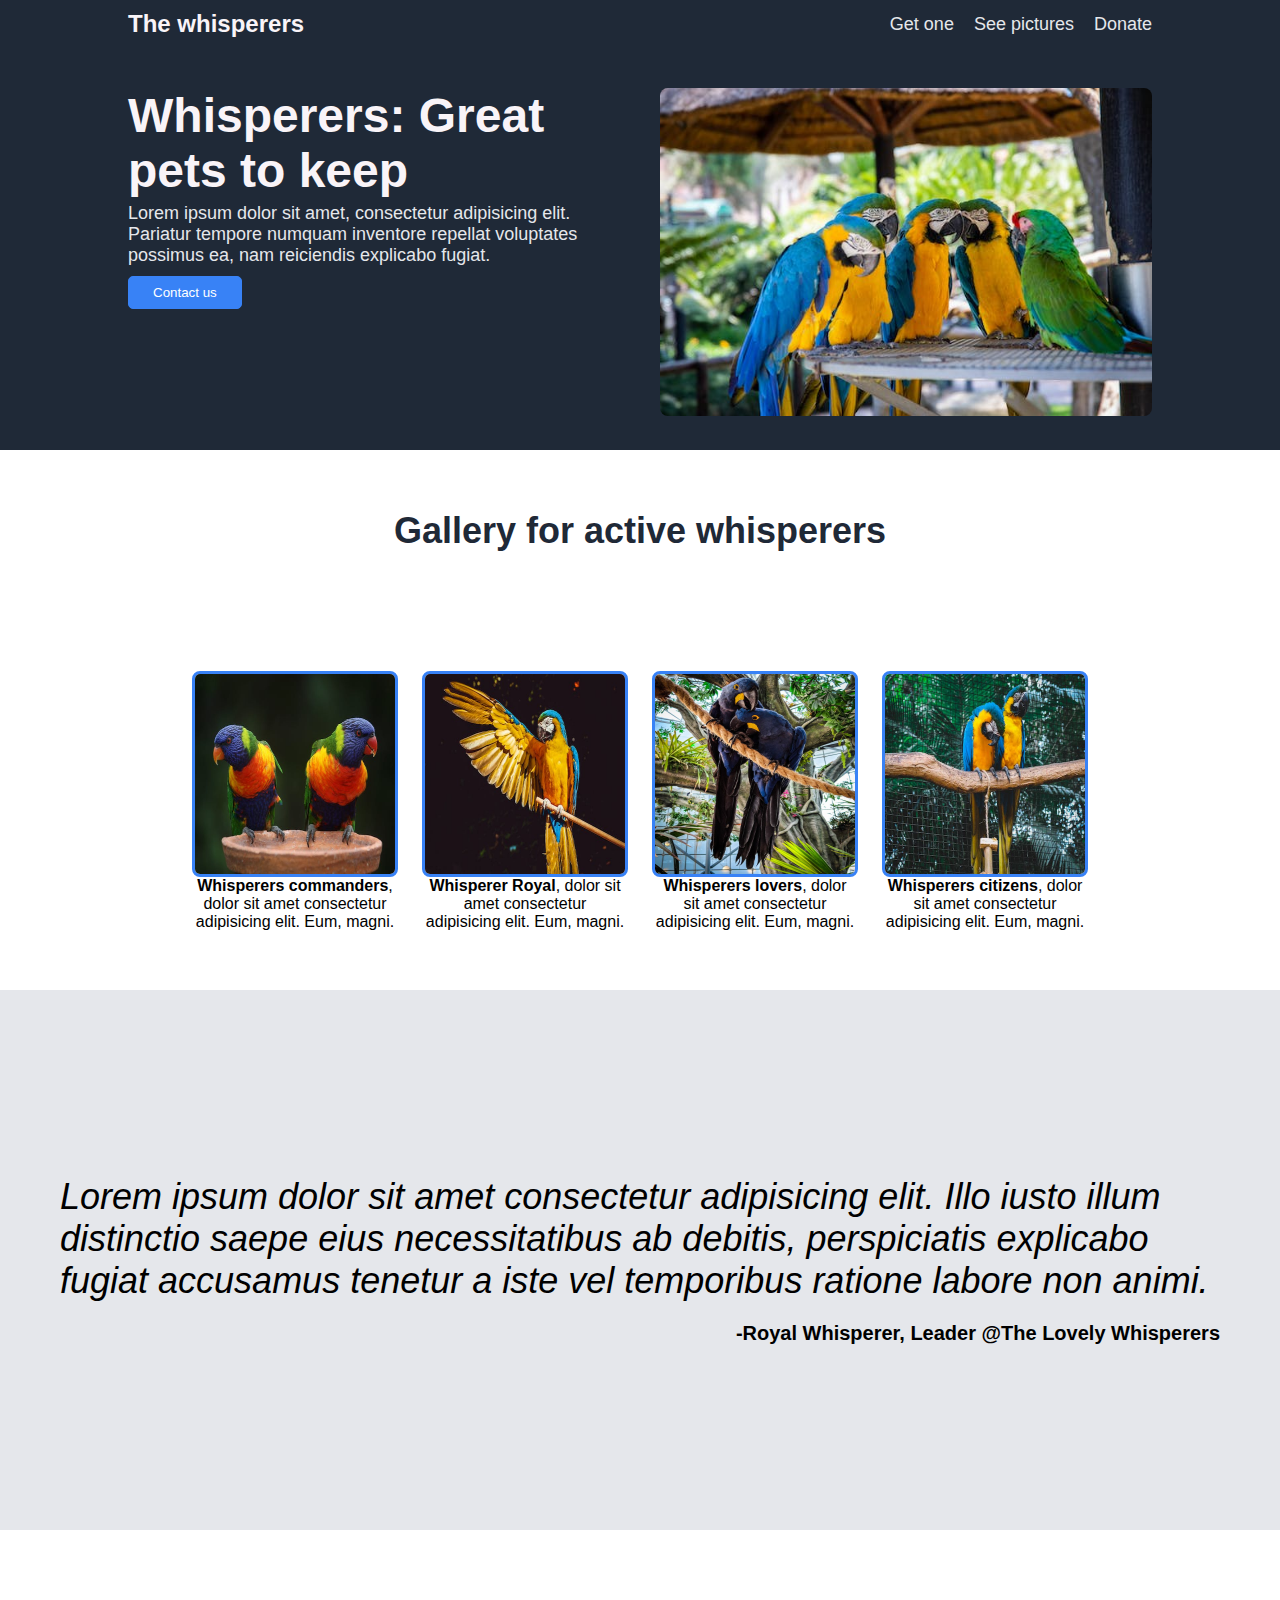
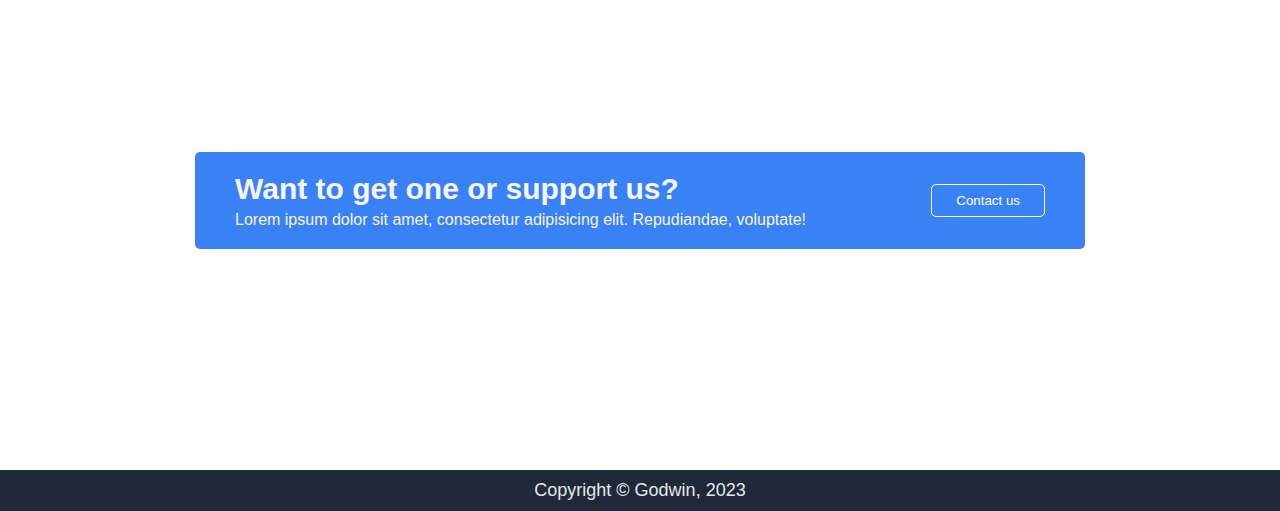
<file: index.html>
<!DOCTYPE html>
<html lang="en">
    <head>
        <meta charset="UTF-8" />
        <meta name="viewport" content="width=device-width, initial-scale=1.0" />
        <title>🦜The Whisperers🦜</title>
        <link rel="stylesheet" href="./style.css" />
    </head>
    <body>
        <header>
            <div class="header-container">
                <div class="header-nav">
                    <div class="logo">The whisperers</div>
                    <ul>
                        <li><a href="#">Get one</a></li>
                        <li><a href="#">See pictures</a></li>
                        <li><a href="#">Donate</a></li>
                    </ul>
                </div>
                <div class="header-content">
                    <div class="left">
                        <p class="bold">Whisperers: Great pets to keep</p>
                        <p class="secondary-text">
                            Lorem ipsum dolor sit amet, consectetur adipisicing
                            elit. Pariatur tempore numquam inventore repellat
                            voluptates possimus ea, nam reiciendis explicabo
                            fugiat.
                        </p>
                        <button>Contact us</button>
                    </div>

                    <img
                        src="./images/parrot.jpeg"
                        alt="Two cute parrots"
                        class="right"
                    />
                </div>
            </div>
        </header>
        <main>
            <section class="one">
                <p>Gallery for active whisperers</p>
                <div class="gallery">
                    <div class="card1">
                        <img
                            src="./images/parrot2.jpeg"
                            alt="Beautiful identical parrots"
                        />
                        <p>
                            <b>Whisperers commanders</b>, dolor sit amet
                            consectetur adipisicing elit. Eum, magni.
                        </p>
                    </div>
                    <div class="card2">
                        <img
                            src="./images/parrot3.jpeg"
                            alt="A beautiful parrot"
                        />
                        <p>
                            <b>Whisperer Royal</b>, dolor sit amet consectetur
                            adipisicing elit. Eum, magni.
                        </p>
                    </div>
                    <div class="card3">
                        <img
                            src="./images/parrot4.jpeg"
                            alt="Two lovely parrots"
                        />
                        <p>
                            <b>Whisperers lovers</b>, dolor sit amet consectetur
                            adipisicing elit. Eum, magni.
                        </p>
                    </div>
                    <div class="card4">
                        <img
                            src="./images/parrot5.jpeg"
                            alt="Two cute parrots"
                        />
                        <p>
                            <b>Whisperers citizens</b>, dolor sit amet
                            consectetur adipisicing elit. Eum, magni.
                        </p>
                    </div>
                </div>
            </section>
            <section class="two">
                <div class="quote">
                    <div class="quote-text">
                        Lorem ipsum dolor sit amet consectetur adipisicing elit.
                        Illo iusto illum distinctio saepe eius necessitatibus ab
                        debitis, perspiciatis explicabo fugiat accusamus tenetur
                        a iste vel temporibus ratione labore non animi.
                    </div>
                    <p class="speaker">
                        -Royal Whisperer, Leader @The Lovely Whisperers
                    </p>
                </div>
            </section>
            <section class="three">
                <div class="last-container">
                    <div class="left">
                        <p class="bold">Want to get one or support us?</p>
                        <p class="text">
                            Lorem ipsum dolor sit amet, consectetur adipisicing
                            elit. Repudiandae, voluptate!
                        </p>
                    </div>
                    <div class="right">
                        <button>Contact us</button>
                    </div>
                </div>
            </section>
        </main>
        <footer>Copyright &copy; Godwin, 2023</footer>
    </body>
</html>
</file>
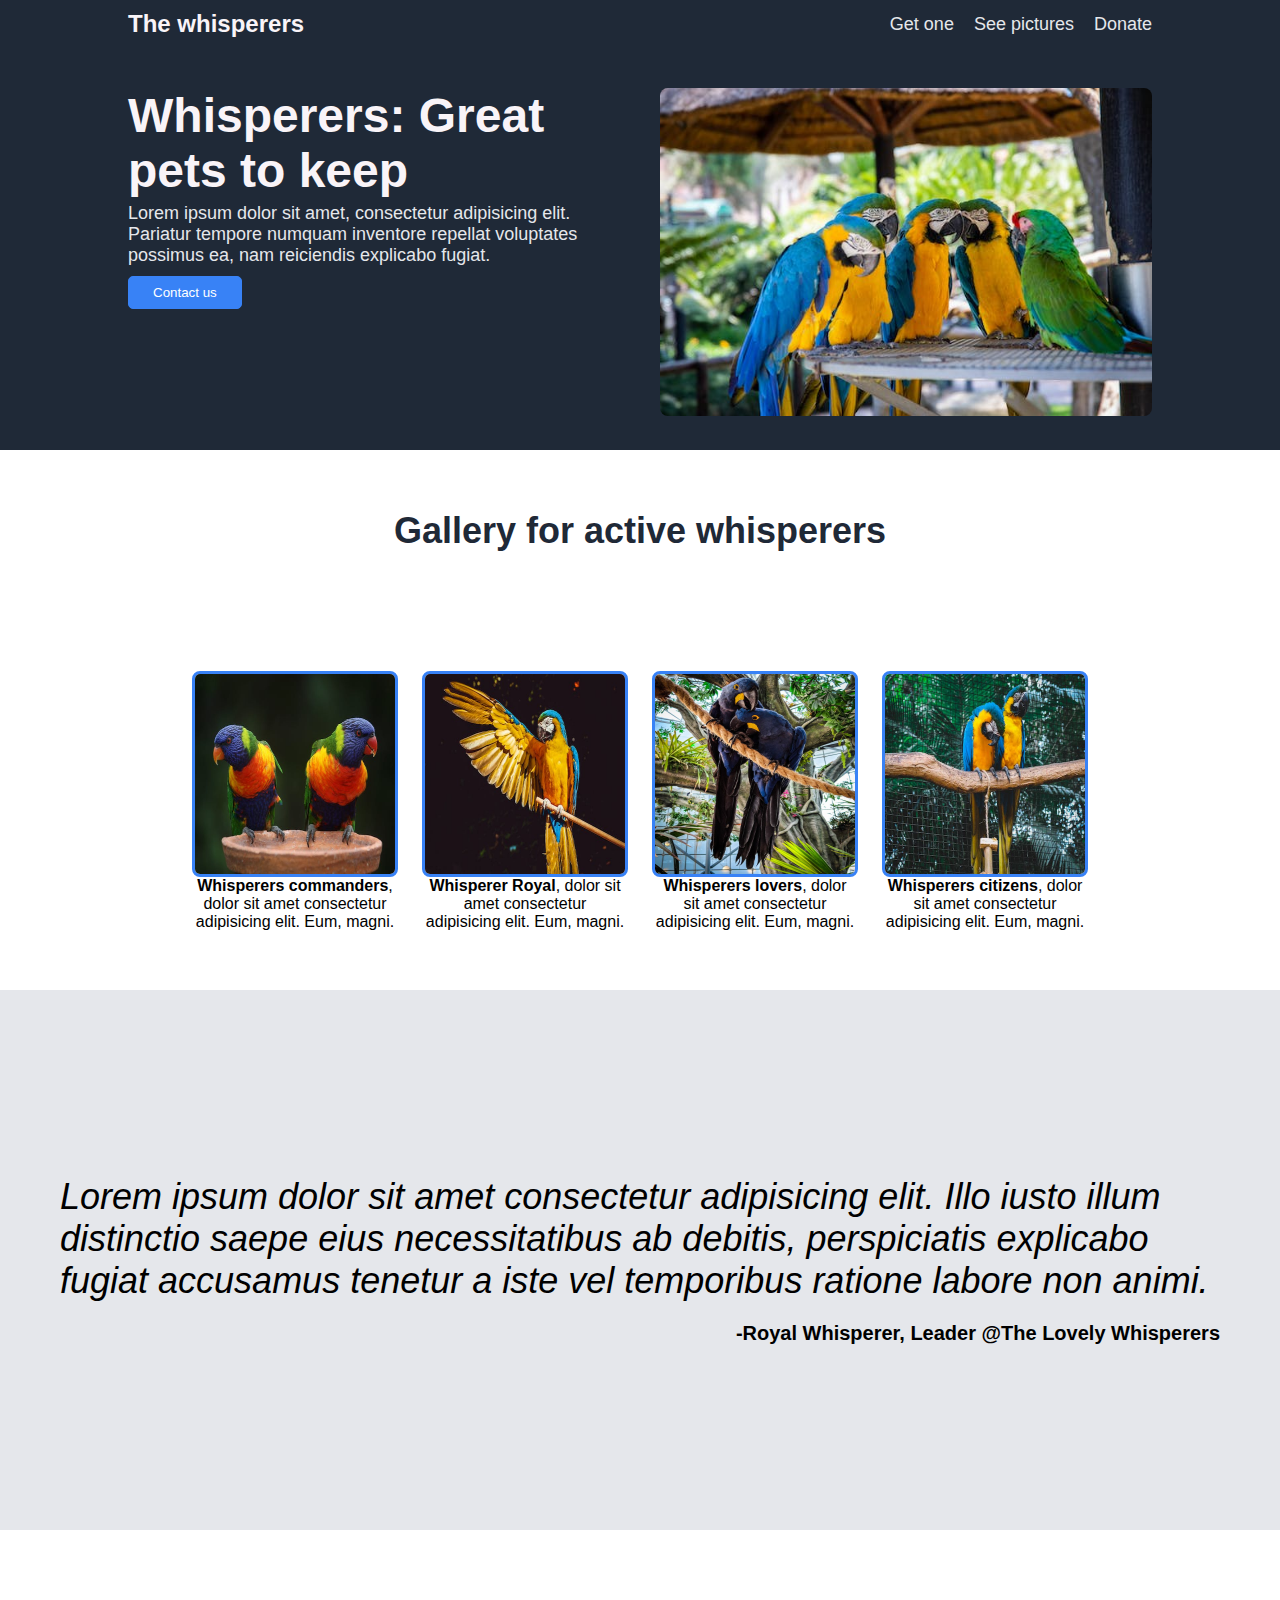
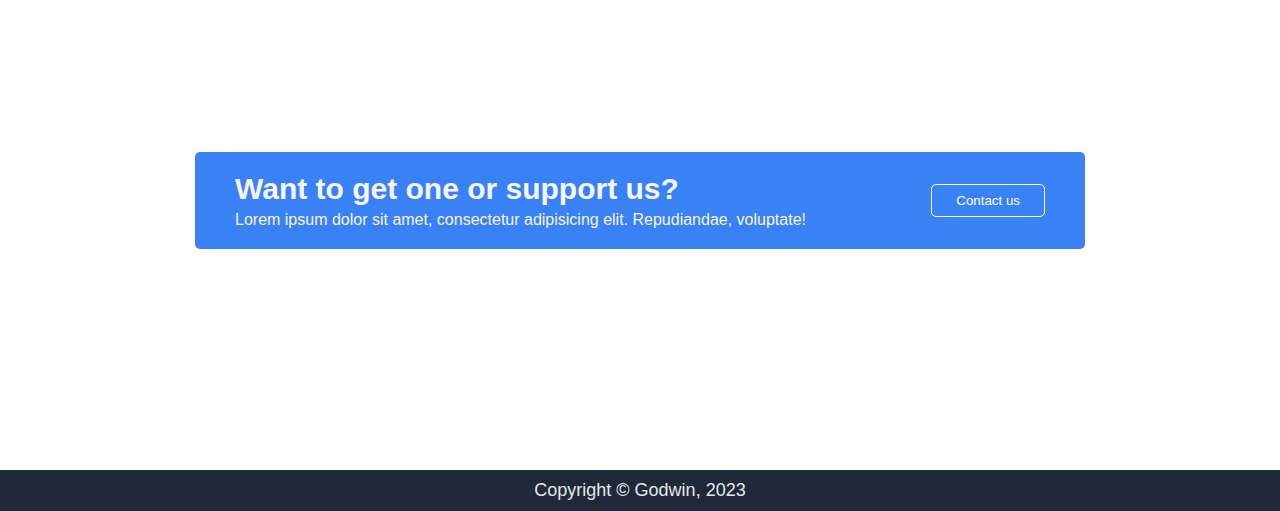
<file: src/index.html>
<!DOCTYPE html>
<html lang="en">
    <head>
        <meta charset="UTF-8" />
        <meta name="viewport" content="width=device-width, initial-scale=1.0" />
        <title>Landing-page</title>
        <link rel="stylesheet" href="./style.css" />
    </head>
    <body>
        <header>
            <div class="header-container">
                <div class="header-nav">
                    <div class="logo">The whisperers</div>
                    <ul>
                        <li><a href="#">Get one</a></li>
                        <li><a href="#">See pictures</a></li>
                        <li><a href="#">Donate</a></li>
                    </ul>
                </div>
                <div class="header-content">
                    <div class="left">
                        <p class="bold">Whisperers: Great pets to keep</p>
                        <p class="secondary-text">
                            Lorem ipsum dolor sit amet, consectetur adipisicing
                            elit. Pariatur tempore numquam inventore repellat
                            voluptates possimus ea, nam reiciendis explicabo
                            fugiat.
                        </p>
                        <button>Contact us</button>
                    </div>

                    <img
                        src="../assets/images/parrot.jpeg"
                        alt="Two cute parrots"
                        class="right"
                    />
                </div>
            </div>
        </header>
        <main>
            <section class="one">
                <p>Gallery for active whisperers</p>
                <div class="gallery">
                    <div class="card1">
                        <img
                            src="../assets/images/parrot2.jpeg"
                            alt="Beautiful identical parrots"
                        />
                        <p>
                            <b>Whisperers commanders</b>, dolor sit amet
                            consectetur adipisicing elit. Eum, magni.
                        </p>
                    </div>
                    <div class="card2">
                        <img
                            src="../assets/images/parrot3.jpeg"
                            alt="A beautiful parrot"
                        />
                        <p>
                            <b>Whisperer Royal</b>, dolor sit amet consectetur
                            adipisicing elit. Eum, magni.
                        </p>
                    </div>
                    <div class="card3">
                        <img
                            src="../assets/images/parrot4.jpeg"
                            alt="Two lovely parrots"
                        />
                        <p>
                            <b>Whisperers lovers</b>, dolor sit amet consectetur
                            adipisicing elit. Eum, magni.
                        </p>
                    </div>
                    <div class="card4">
                        <img
                            src="../assets/images/parrot5.jpeg"
                            alt="Two cute parrots"
                        />
                        <p>
                            <b>Whisperers citizens</b>, dolor sit amet
                            consectetur adipisicing elit. Eum, magni.
                        </p>
                    </div>
                </div>
            </section>
            <section class="two">
                <div class="quote">
                    <div class="quote-text">
                        Lorem ipsum dolor sit amet consectetur adipisicing elit.
                        Illo iusto illum distinctio saepe eius necessitatibus ab
                        debitis, perspiciatis explicabo fugiat accusamus tenetur
                        a iste vel temporibus ratione labore non animi.
                    </div>
                    <p class="speaker">
                        -Royal Whisperer, Leader @The Lovely Whisperers
                    </p>
                </div>
            </section>
            <section class="three">
                <div class="last-container">
                    <div class="left">
                        <p class="bold">Want to get one or support us?</p>
                        <p class="text">
                            Lorem ipsum dolor sit amet, consectetur adipisicing
                            elit. Repudiandae, voluptate!
                        </p>
                    </div>
                    <div class="right">
                        <button>Contact us</button>
                    </div>
                </div>
            </section>
        </main>
        <footer>Copyright &copy; Godwin, 2023</footer>
    </body>
</html>
</file>
<file: style.css>
*{
    margin: 0;
    padding: 0;
}

ul{
    list-style: none;
    display: flex;
    gap: 20px;
}

a{
    text-decoration: none;
}

body, .header-container{
    display: flex;
    flex-direction: column;
    font-family: roboto, sans-serif;
}

header, footer{
    background: #1F2937;
}

header{
    display: flex;
    min-height: 50vh;
    justify-content: center;
}

.header-container{
    width: 80%;
    gap: 50px;
}

.header-nav{
    display: flex;
    justify-content: space-between;
    flex-wrap: wrap;
    align-items: center;
    margin-top: 10px;
}

.logo{
    color: #F9F4F8;
    font-size: 24px;
    font-weight: 700;
    cursor: pointer;
}

.header-nav a, .secondary-text{
    color: #E5E7EB;
    font-size: 18px;
}

.header-content{
    display: flex;
    gap: 50px;
}
.header-content .left, .header-content .right{
    width: 48%;
    margin-bottom: 10px;
}

img{
    border-radius: 8px;
}

.left .bold{
    color: #F9F4F8;
    font-size: 48px;
    font-weight: 900;
    margin-bottom: 5px;
}

.secondary-text{
    margin-bottom: 10px;
}

button, .last-container{
    background: #3882f6;
}

button{
    color: white;
    padding: 8px 24px;
    border: 1px solid #3882f6;
    border-radius: 5px;
}

button:hover{
    cursor: pointer;
}

.last-container button{
    border: 1px solid white;
}

.one > p{
    font-size: 36px;
    color: #1F2937;
    font-weight: 900;
    text-align: center;
}

main{
    display: flex;
    flex-direction: column;
}

main section{
    min-height: 60vh;
}

.one{
    display: flex;
    flex-direction: column;
    align-items: center;
    justify-content: space-around;
}

.gallery img{
    border: 3px solid #3882f6;
    width: 200px;
    height: 200px;
    border-radius: 8px;
}

.gallery{
    display: flex;
    gap: 30px;
    flex-wrap: wrap;
    justify-content: center;
}

.card1, .card2, .card3, .card4{
    display: flex;
    width: 200px;
    flex-direction: column;
    align-items: center;
    text-align: center;
}

.two{
    display: flex;
    align-items: center;
    justify-content: center;
    background: #E5E7EB;
}

.quote{
    box-sizing: border-box;
    padding: 10px 60px;
    display: flex;
    flex-direction: column;
    gap: 20px;
}

.speaker{
    display: flex;
    justify-content: flex-end;
    font-weight: 800;
    font-size: 20px;
}

.quote-text{
    font-size: 36px;
    font-style: italic;
    font-weight: lighter;
}

.three{
    display: flex;
    justify-content: center;
    align-items: center;
}

.last-container{
    color: #F9F4F8;
    display: flex;
    width: 890px;
    justify-content: space-between;
    align-items: center;
    box-sizing: border-box;
    padding: 20px 40px;
    border-radius: 5px;
}

.last-container .bold{
    font-size: 30px;
}

footer{
    display: flex;
    justify-content: center;
    color: #E5E7EB;
    font-size: 18px;
    padding: 10px 0;
}

@media (max-width: 760px) {
    .header-nav{
        gap: 50px;
    }

    .header-content{
        flex-direction: column;
    }

    .header-content .left, .header-content .right{
        width: 100%;
    }

    .one{
        padding: 20px 0;
    }
}

@media (max-width: 615px) {
    .header-nav{
        flex-direction: column;
        gap: 20px;
    }
}
</file>
<file: src/style.css>
*{
    margin: 0;
    padding: 0;
}

ul{
    list-style: none;
    display: flex;
    gap: 20px;
}

a{
    text-decoration: none;
}

body, .header-container{
    display: flex;
    flex-direction: column;
    font-family: roboto, sans-serif;
}

header, footer{
    background: #1F2937;
}

header{
    display: flex;
    min-height: 50vh;
    justify-content: center;
}

.header-container{
    width: 80%;
    gap: 50px;
}

.header-nav{
    display: flex;
    justify-content: space-between;
    flex-wrap: wrap;
    align-items: center;
    margin-top: 10px;
}

.logo{
    color: #F9F4F8;
    font-size: 24px;
    font-weight: 700;
    cursor: pointer;
}

.header-nav a, .secondary-text{
    color: #E5E7EB;
    font-size: 18px;
}

.header-content{
    display: flex;
    gap: 50px;
}
.header-content .left, .header-content .right{
    width: 48%;
    margin-bottom: 10px;
}

img{
    border-radius: 8px;
}

.left .bold{
    color: #F9F4F8;
    font-size: 48px;
    font-weight: 900;
    margin-bottom: 5px;
}

.secondary-text{
    margin-bottom: 10px;
}

button, .last-container{
    background: #3882f6;
}

button{
    color: white;
    padding: 8px 24px;
    border: 1px solid #3882f6;
    border-radius: 5px;
}

button:hover{
    cursor: pointer;
}

.last-container button{
    border: 1px solid white;
}

.one > p{
    font-size: 36px;
    color: #1F2937;
    font-weight: 900;
    text-align: center;
}

main{
    display: flex;
    flex-direction: column;
}

main section{
    min-height: 60vh;
}

.one{
    display: flex;
    flex-direction: column;
    align-items: center;
    justify-content: space-around;
}

.gallery img{
    border: 3px solid #3882f6;
    width: 200px;
    height: 200px;
    border-radius: 8px;
}

.gallery{
    display: flex;
    gap: 30px;
    flex-wrap: wrap;
    justify-content: center;
}

.card1, .card2, .card3, .card4{
    display: flex;
    width: 200px;
    flex-direction: column;
    align-items: center;
    text-align: center;
}

.two{
    display: flex;
    align-items: center;
    justify-content: center;
    background: #E5E7EB;
}

.quote{
    box-sizing: border-box;
    padding: 10px 60px;
    display: flex;
    flex-direction: column;
    gap: 20px;
}

.speaker{
    display: flex;
    justify-content: flex-end;
    font-weight: 800;
    font-size: 20px;
}

.quote-text{
    font-size: 36px;
    font-style: italic;
    font-weight: lighter;
}

.three{
    display: flex;
    justify-content: center;
    align-items: center;
}

.last-container{
    color: #F9F4F8;
    display: flex;
    width: 890px;
    justify-content: space-between;
    align-items: center;
    box-sizing: border-box;
    padding: 20px 40px;
    border-radius: 5px;
}

.last-container .bold{
    font-size: 30px;
}

footer{
    display: flex;
    justify-content: center;
    color: #E5E7EB;
    font-size: 18px;
    padding: 10px 0;
}

@media (max-width: 760px) {
    .header-nav{
        gap: 50px;
    }

    .header-content{
        flex-direction: column;
    }

    .header-content .left, .header-content .right{
        width: 100%;
    }

    .one{
        padding: 20px 0;
    }
}

@media (max-width: 615px) {
    .header-nav{
        flex-direction: column;
        gap: 20px;
    }
}
</file>
